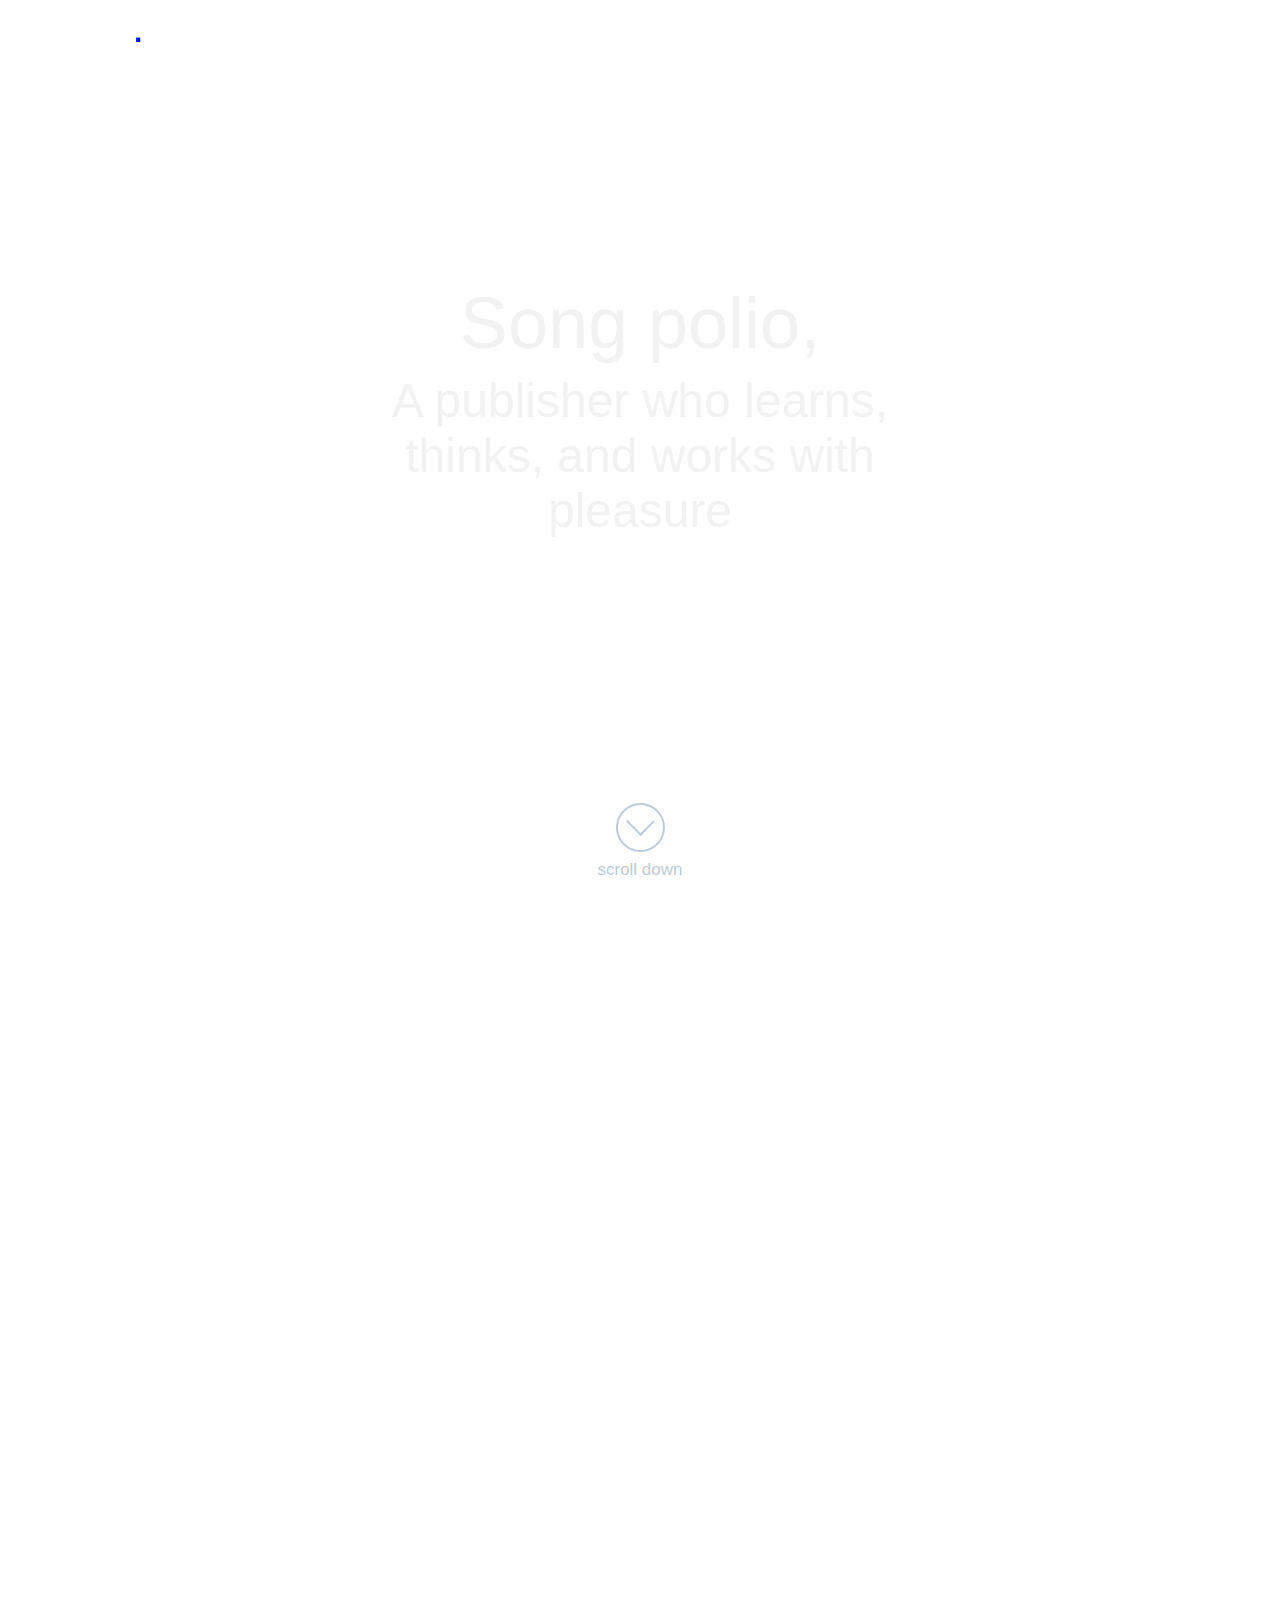
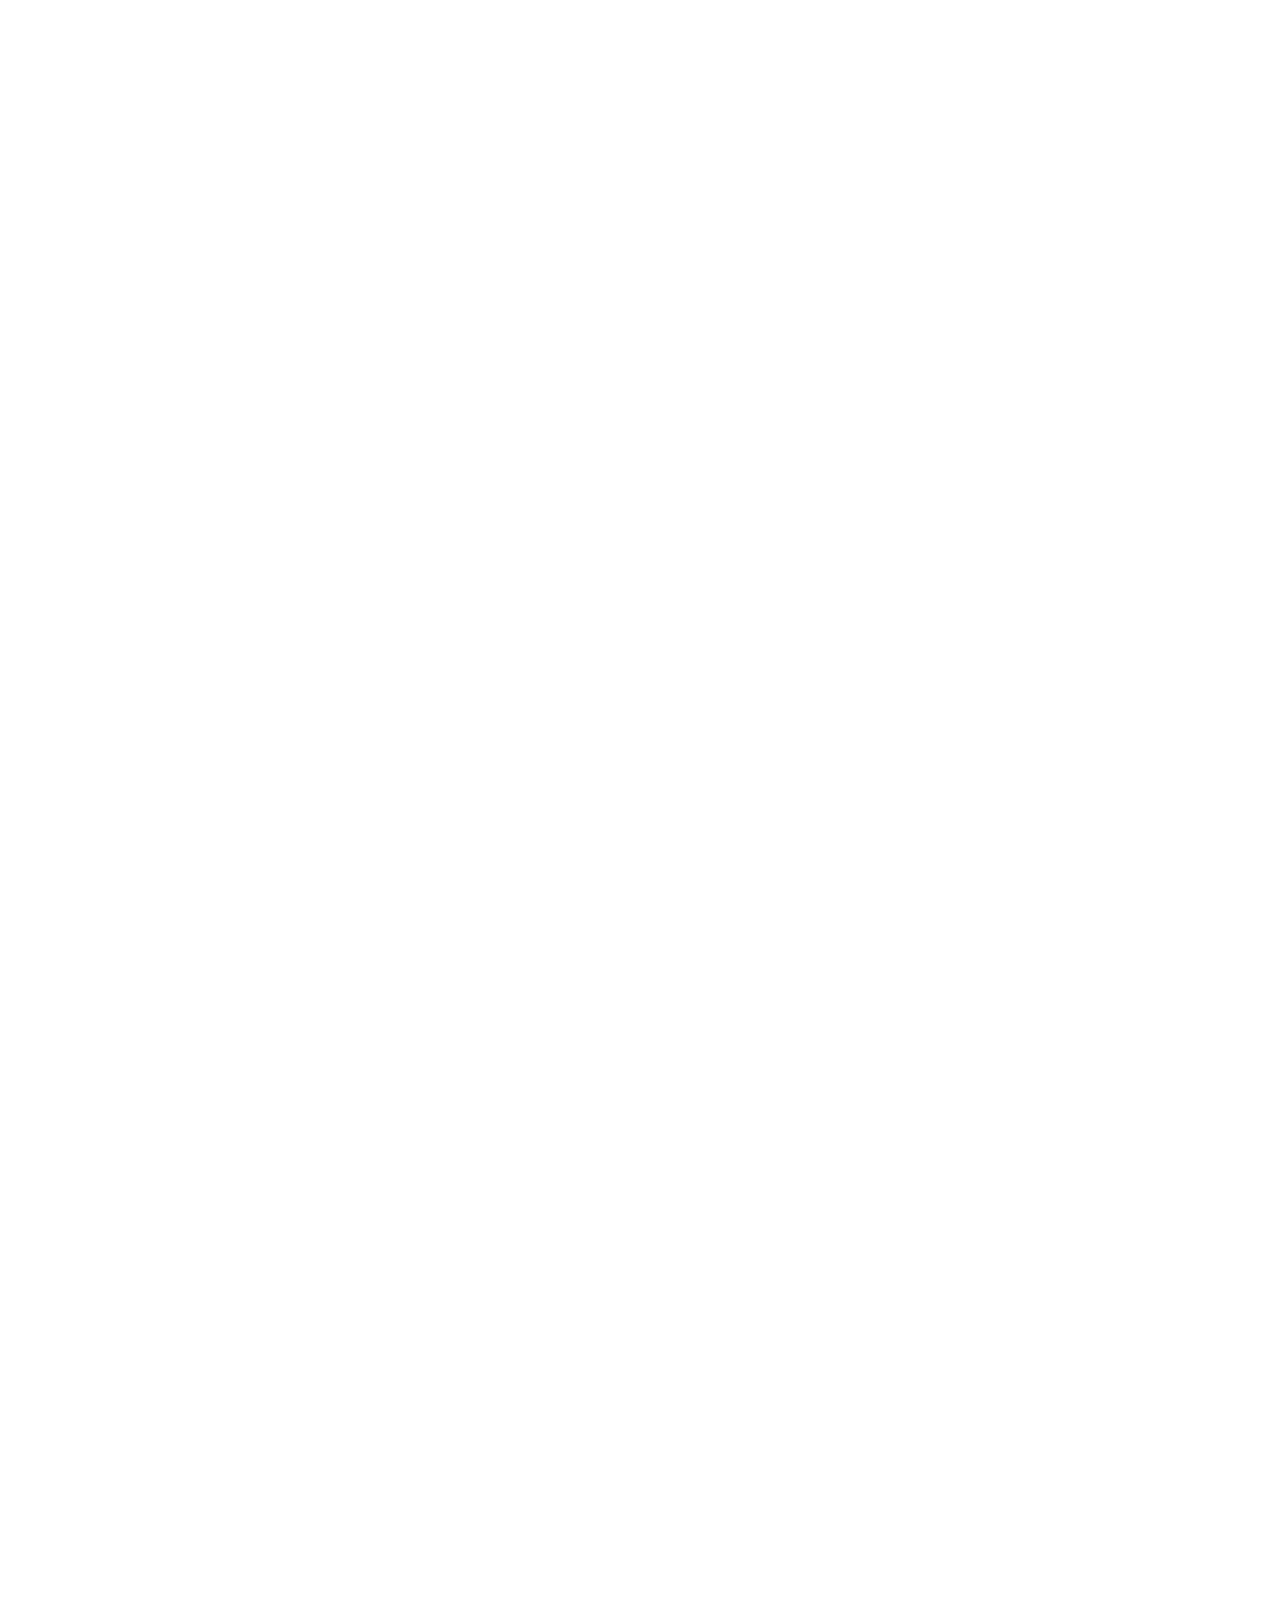
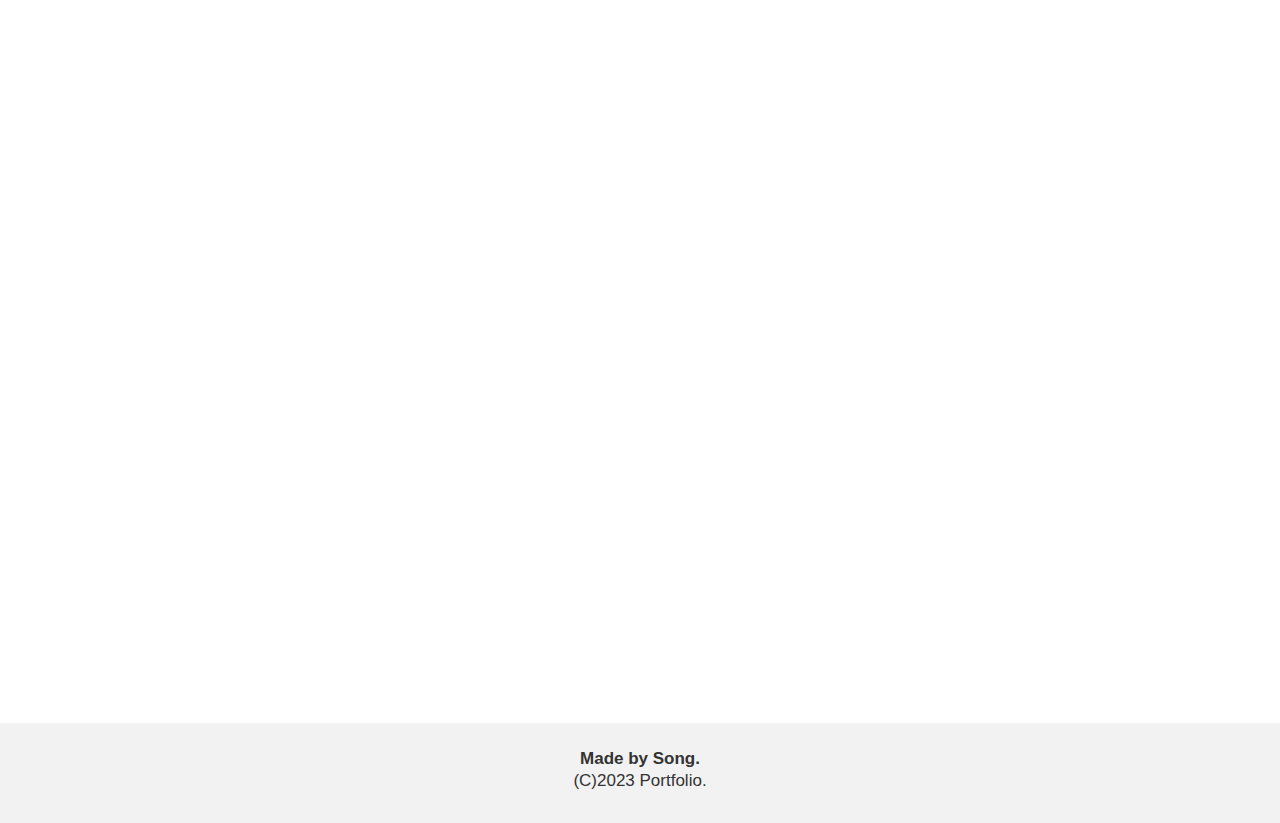
<file: index.html>
<!DOCTYPE html>
<html lang="kr">

<head>
    <meta charset="UTF-8">
    <meta name="viewport" content="width=device-width, initial-scale=1.0">
    <title>song | 웹 포트폴리오</title>

    <!-- import css -->
    <!-- bootstrap -->
    <link href="https://cdn.jsdelivr.net/npm/bootstrap@5.3.0/dist/css/bootstrap.min.css" rel="stylesheet" 
        integrity="sha384-9ndCyUaIbzAi2FUVXJi0CjmCapSmO7SnpJef0486qhLnuZ2cdeRhO02iuK6FUUVM" crossorigin="anonymous" />
    <!-- fontawesome -->
    <link rel="stylesheet" href="https://cdnjs.cloudflare.com/ajax/libs/font-awesome/5.15.4/css/all.min.css" />
    <!-- aos -->
    <link href="https://unpkg.com/aos@2.3.1/dist/aos.css" rel="stylesheet" />
    <!-- my css -->
    <link rel="stylesheet" href="./css/normalize.css" />
    <link rel="stylesheet" href="./css/index.css" />
</head>

<body>
    <!-- header -->
    <header class="header">
        <div class="header__inner">
            <!-- logo -->
            <div class="header__logo">
                <a class="logo" href="/">Song<span>.</span></a>
                <span class="blind">로고</span>
            </div>
            <!-- nav -->
            <nav class="nav">
                <a href="mailto:iampsi@naver.com" target="_blank" class="nav__mail">
                    <i class="fas fa-envelope fa-lg"></i>
                    <span class="blind">email</span>
                </a>
                <a href="https://github.com/borninautumn" target="_blank" class="nav__github">
                    <i class="fab fa-github-square fa-lg"></i>
                    <span class="blind">github</span>
                </a>
                <a href="https://blog.naver.com/chestnxt" target="_blank" class="nav__blog">
                    <i class="fab fa-blogger fa-lg"></i>
                    <span class="blind">blog</span>
                </a>
            </nav>
        </div>
    </header>

    <!-- visual -->
    <section class="visual">
        <!-- wave animation -->
        <div class="wave">
            <svg width="100%" height="150px" fill="none">
                <path fill="white">
                    <animate repeatCount="indefinite" fill="freeze" attributeName="d" dur="10s"
                        values="
                    M0 25.9086C277 84.5821 433 65.736 720 25.9086C934.818 -3.9019 1214.06 -5.23669 1442 8.06597C2079 45.2421 2208 63.5007 2560 25.9088V171.91L0 171.91V25.9086Z;
                    M0 86.3149C316 86.315 444 159.155 884 51.1554C1324 -56.8446 1320.29 34.1214 1538 70.4063C1814 116.407 2156 188.408 2560 86.315V232.317L0 232.316V86.3149Z;
                    M0 53.6584C158 11.0001 213 0 363 0C513 0 855.555 115.001 1154 115.001C1440 115.001 1626 -38.0004 2560 53.6585V199.66L0 199.66V53.6584Z;
                    M0 25.9086C277 84.5821 433 65.736 720 25.9086C934.818 -3.9019 1214.06 -5.23669 1442 8.06597C2079 45.2421 2208 63.5007 2560 25.9088V171.91L0 171.91V25.9086Z">
                    </animate>
                </path>
            </svg>
        </div>
        <!-- text -->
        <div class="visual__text">
            <p data-aos="fade-down"><span>Song polio,</span><br />A publisher who learns, <br />thinks, and works with
            pleasure</p>
        </div>
        <!-- scroll down animation -->
        <div class="visual__scroll">
            <div class="scroll__circle">
                <div class="arrow"></div>
            </div>
            <div class="scroll__down">scroll down</div>
        </div>
    </section>

    <!-- about -->
    <section class="about" data-aos="fade-in">
        <div class="about__inner">
            <div class="about__text">
                <h2><span>\</span> ABOUT ME</h2>
                <p>안녕하세요, 웹 퍼블리셔 박송이입니다.<br />웹을 만드는 일이 재밌어서 즐겁게 일하고 있습니다.</p>
                <p>주로 HTML, CSS, Javascript, jQuery를 사용하고, 웹표준과 반응형, 크로스브라우징을 고려한 웹 페이지를 그려냅니다.<br />
                부족한 부분이 있다면 채우기 위해 노력하고 공부합니다. 개인적으로 Sass와 Vue.js에 관심이 생겨서 포폴 등에 사용해보며 습득 중에 있습니다.</p>
                <p>맡은 프로젝트의 목표를 우선적으로 생각하고 원활한 협업을 위해 열심히 소통하며 함께 만들어낼 결과물을 기대합니다.<br />늘 멋지고 즐거운 웹을 만들 수 있도록 생각하고 배우며 즐겁게 일하고자 합니다.</p>
            </div>
            <!-- about button -->
            <a class="about__more" href="https://puzzle-fold-9b2.notion.site/Web-Publisher-ec22c2d5e5f54bc0acca36a6ee3efd61?pvs=4" target="_blank">자기소개 더보기</a>
        </div>
    </section>

    <!-- work -->
    <section class="work">
        <div class="work__inner">
            <div class="card" data-aos="fade-up">
                <a href="project/cisuba.html" target="_blank" class="work__img">
                    <img src="/project/img/cisuba_0.png" alt="프로젝트_씨서바">
                </a>
                <p>cisuba</p>
            </div>
            <div class="card" data-aos="fade-up">
                <a href="project/eastblue.html" target="_blank" class="work__img">
                    <img src="/project/img/eastblue_00.jpg" alt="프로젝트_이스트블루웹사이트">
                </a>
                <p>eastblue</p>
            </div>
            <div class="card" data-aos="fade-up">
                <a href="project/snowpeople.html" target="_blank" class="work__img">
                    <img src="/project/img/snowpeople_00.jpg" alt="프로젝트_스노우피플_앱디자인">
                </a>
                <p>snowpeople</p>
            </div>
            <div class="card" data-aos="fade-up">
                <a href="project/kibos.html" target="_blank" class="work__img">
                    <img src="/project/img/kibos_0.jpg" alt="프로젝트_kibos_포폴용웹사이트">
                </a>
                <p>kibos</p>
            </div>
        </div>
        <!-- work button -->
        <a class="work__more" data-aos="fade-up" href="https://puzzle-fold-9b2.notion.site/0f5664fc25694feda2b2d6838ac2839e?v=bd6e1903fa8f4838a8d0fbe9c320c190&pvs=4" target="_blank">프로젝트 더보기</a>
    </section>

    <footer class="footer">
        <div class="footer__inner">
            <div class="footer__copyright"><span>Made by Song.</span><br />(C)2023 Portfolio.</div>
        </div>
    </footer>



    <!-- import script -->
    <!-- bootstarap -->
    <script src="https://cdn.jsdelivr.net/npm/bootstrap@5.3.0/dist/js/bootstrap.bundle.min.js" integrity="sha384-geWF76RCwLtnZ8qwWowPQNguL3RmwHVBC9FhGdlKrxdiJJigb/j/68SIy3Te4Bkz" crossorigin="anonymous"></script>
    <!-- aos -->
    <script src="https://unpkg.com/aos@2.3.1/dist/aos.js"></script>
    <!-- my -->
    <script src="/js/header.js"></script>
    <script src="/js/aos.js"></script>
</body>

</html>
</file>
<file: css/index.css>
html,
body {
  background: #ffffff;
  min-height: 100%;
  font-family: "Raleway", "Noto Sans KR", sans-serif;
  font-size: 17px;
  color: #333333;
  overflow-x: hidden;
}

.header {
  position: fixed;
  top: 0;
  left: 0;
  right: 0;
  z-index: 999;
  transition: all 0.3s;
}
.header .header__inner {
  width: 1200px;
  height: 80px;
  margin: 0 auto;
}
.header .header__logo {
  float: left;
  margin: 15px 0;
  transition: all 0.3s;
}
.header .logo {
  font-size: 30px;
  text-decoration: none;
  letter-spacing: 0.2em;
  transition: all 0.5s;
  color: #ffffff;
}
.header .logo span {
  font-weight: 700;
  color: #0018ff;
}
.header .logo:hover {
  letter-spacing: 0.1em;
}
.header .nav {
  float: right;
  margin-top: 30px;
  color: #333333;
  transition: all 0.3s;
  box-sizing: border-box;
}
.header .nav a {
  display: inline-flex;
  color: #ffffff;
  margin: 0 5px;
  transition: all 0.3s;
}
.header .nav a:last-child {
  margin-right: 0;
}

.visual {
  position: relative;
  width: 100%;
  height: 100vh;
  background-image: url(https://images.unsplash.com/photo-1495954484750-af469f2f9be5?ixlib=rb-1.2.1&q=85&fm=jpg&crop=entropy&cs=srgb&ixid=eyJhcHBfaWQiOjE0NTg5fQ);
  background-repeat: no-repeat;
  overflow: hidden;
}
.visual .wave {
  position: absolute;
  bottom: -4px;
  left: 0;
  right: 0;
}
.visual .visual__text {
  font-size: 1.5em;
  position: absolute;
  top: 45%;
  left: 50%;
  transform: translate(-50%, -50%);
  text-align: center;
  font-size: 48px;
  color: #f2f2f2;
  transition: all 0.3s;
}
.visual .visual__text span {
  font-size: 72px;
  line-height: 100px;
  font-weight: 500;
}
.visual .visual__scroll {
  position: absolute;
  bottom: 20px;
  left: 50%;
  transform: translateX(-50%);
}
.visual .visual__scroll .scroll__circle {
  margin-bottom: 8px;
  position: absolute;
  bottom: 20px;
  left: 50%;
  transform: translateX(-50%);
  width: 45px;
  height: 45px;
  border: 2px solid #c0cad6;
  border-radius: 50%;
}
.visual .visual__scroll .scroll__circle .arrow {
  width: 20px;
  height: 20px;
  position: absolute;
  top: 50%;
  left: 50%;
  transform: translate(-50%, -50%);
  animation: arrowAni 1s infinite;
  border-radius: 50%;
}
.visual .visual__scroll .scroll__circle .arrow:before, .visual .visual__scroll .scroll__circle .arrow:after {
  content: "";
  width: 1.5px;
  height: 20px;
  background: #c0cad6;
  position: absolute;
}
.visual .visual__scroll .scroll__circle .arrow:before {
  top: 0;
  left: 3px;
  transform: rotate(-45deg);
}
.visual .visual__scroll .scroll__circle .arrow:after {
  top: 0;
  right: 3px;
  transform: rotate(45deg);
}
@keyframes arrowAni {
  to {
    top: 60%;
  }
}
.visual .visual__scroll .scroll__down {
  color: #c0cad6;
}

.about {
  padding: 150px 0 200px;
  transition: all 0.3s;
}
.about .about__inner {
  width: 1200px;
  height: auto;
  margin: 0 auto;
}
.about .about__text {
  margin-bottom: 50px;
}
.about h2 {
  padding-bottom: 10px;
}
.about h2 span {
  color: #0018ff;
  font-weight: 400;
}
.about .about__more {
  color: #ffffff;
  border: 0;
  background-color: #0018ff;
  border-radius: 25px;
  display: block;
  width: 200px;
  height: 60px;
  text-align: center;
  line-height: 60px;
  transition: all 0.3s;
}
.about .about__more:hover {
  background-color: #fc6a65;
}

.work {
  padding-bottom: 150px;
  height: auto;
}
.work .work__inner {
  width: 100%;
  display: flex;
  justify-content: space-between;
  flex-flow: row;
  flex-wrap: wrap;
  padding: 50px 200px;
}
.work .card {
  height: auto;
  border: 0;
}
.work .card .work__img {
  width: 100%;
  height: inherit;
  overflow: hidden;
  background-color: #000000;
  border-radius: 15px;
}
.work .card .work__img img {
  width: 100%;
  height: 100%;
  transition: transform 3s;
}
.work .card p {
  position: absolute;
  top: 50px;
  left: 50px;
  text-transform: uppercase;
  color: #ffffff;
  font-size: 24px;
  opacity: 0;
  transition: opacity 1s;
}
.work .card:hover img {
  opacity: 0.5;
  transform: scale(1.1);
}
.work .card:hover p {
  opacity: 1;
}
.work .card:first-child, .work .card:last-child {
  flex: 100%;
  margin-bottom: 30px;
}
.work .card:nth-child(2), .work .card:nth-child(3) {
  flex: 30%;
  margin-bottom: 30px;
}
.work .card:nth-child(3) {
  margin-left: 30px;
}
.work .card:last-child {
  margin-bottom: 0;
}
.work .work__more {
  color: #ffffff;
  border: 0;
  background-color: #0018ff;
  border-radius: 25px;
  display: block;
  width: 200px;
  height: 60px;
  text-align: center;
  line-height: 60px;
  transition: all 0.3s;
  margin: 50px auto;
}
.work .work__more:hover {
  background-color: #fc6a65;
}

.footer {
  background-color: #f2f2f2;
  height: 100px;
}
.footer .footer__copyright {
  text-align: center;
  line-height: 22px;
  padding-top: 25px;
}
.footer .footer__copyright span {
  font-weight: 600;
}

@media (max-width: 1200px) {
  .header .header__inner {
    width: 100%;
  }
  .header .header__logo {
    margin-left: 25px;
  }
  .header .nav {
    margin-right: 25px;
  }
  .visual .visual__text span {
    font-size: 74px;
  }
  .visual .visual__text p {
    font-size: 34px;
  }
  .about {
    padding-left: 25px;
    padding-right: 25px;
  }
  .about .about__inner {
    width: 100%;
  }
  .work {
    padding-left: 25px;
    padding-right: 25px;
  }
  .work .work__inner {
    padding: 0;
  }
  .work .card {
    height: 350px;
  }
  .work .card:nth-child(1n) {
    flex: 100%;
    margin: 15px 0;
  }
  .work .card:first-child {
    margin-top: 0;
  }
  .work .card:last-child {
    margin-bottom: 0;
  }
}
@media (max-width: 768px) {
  .header .header__inner {
    width: 100%;
  }
  .header .header__logo {
    margin-left: 20px;
  }
  .header .nav {
    margin-right: 20px;
  }
  .visual .visual__text span {
    font-size: 62px;
  }
  .visual .visual__text p {
    font-size: 30px;
  }
  .about {
    padding-left: 20px;
    padding-right: 20px;
  }
  .about .about__inner {
    width: 100%;
  }
  .about .about__more {
    margin: 0 auto;
  }
  .work {
    padding-left: 20px;
    padding-right: 20px;
  }
  .work .work__inner {
    padding: 0;
  }
}
@media (max-width: 480px) {
  .header .header__inner {
    width: 100%;
  }
  .header .header__logo {
    margin-left: 15px;
  }
  .header .nav {
    margin-right: 15px;
  }
  .visual .visual__text span {
    font-size: 52px;
  }
  .visual .visual__text p {
    font-size: 26px;
  }
  .about {
    padding-left: 15px;
    padding-right: 15px;
  }
  .about .about__inner {
    width: 100%;
  }
  .about .about__more {
    margin: 0 auto;
  }
  .work {
    padding-left: 15px;
    padding-right: 15px;
  }
  .work .work__inner {
    padding: 0;
  }
}
.blind {
  width: 1px;
  height: 1px;
  opacity: 0;
  z-index: -9999;
}/*# sourceMappingURL=index.css.map */
</file>
